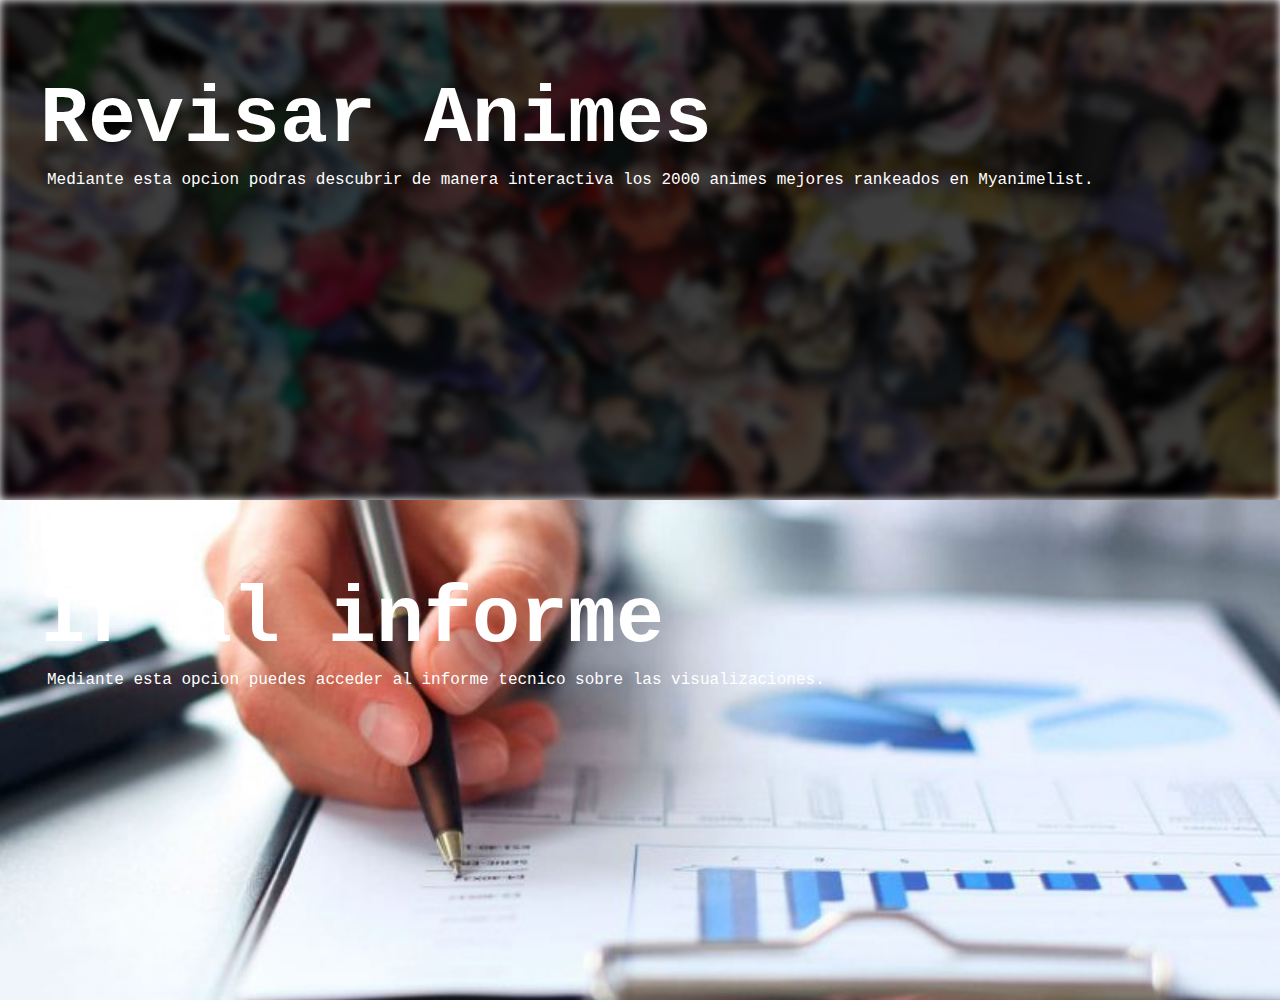
<file: index.html>
<!DOCTYPE html>
<html lang="en">

<head>
    <meta charset="UTF-8">
    <meta http-equiv="X-UA-Compatible" content="IE=edge">
    <meta name="viewport" content="width=device-width, initial-scale=1.0, maximum-scale=1.0, user-scalable=no">
    <script src="https://d3js.org/d3.v7.js"></script>
    <title>Menu</title>
    <link rel="stylesheet" href="sty.css">
  </head>
 <!--  <header>aaa</header> -->
  <body>
    <div class = "container1">
        <div id = "vis"></div>   
        <div class ="texto">
            <h1>Revisar Animes</h1>
            <p>Mediante esta opcion podras descubrir de manera interactiva los 2000 animes mejores rankeados en Myanimelist.</p>
        </div>
    </div>

    <div class = "container2">
        <div id = "informe"></div>
        <div class ="texto2">
            <h1>Ir al informe</h1>
            <p>Mediante esta opcion puedes acceder al informe tecnico sobre las visualizaciones.</p>
        </div>
    </div>
    
  <script src = "scriptmenu.js"></script>
  </body>
</html>
</file>
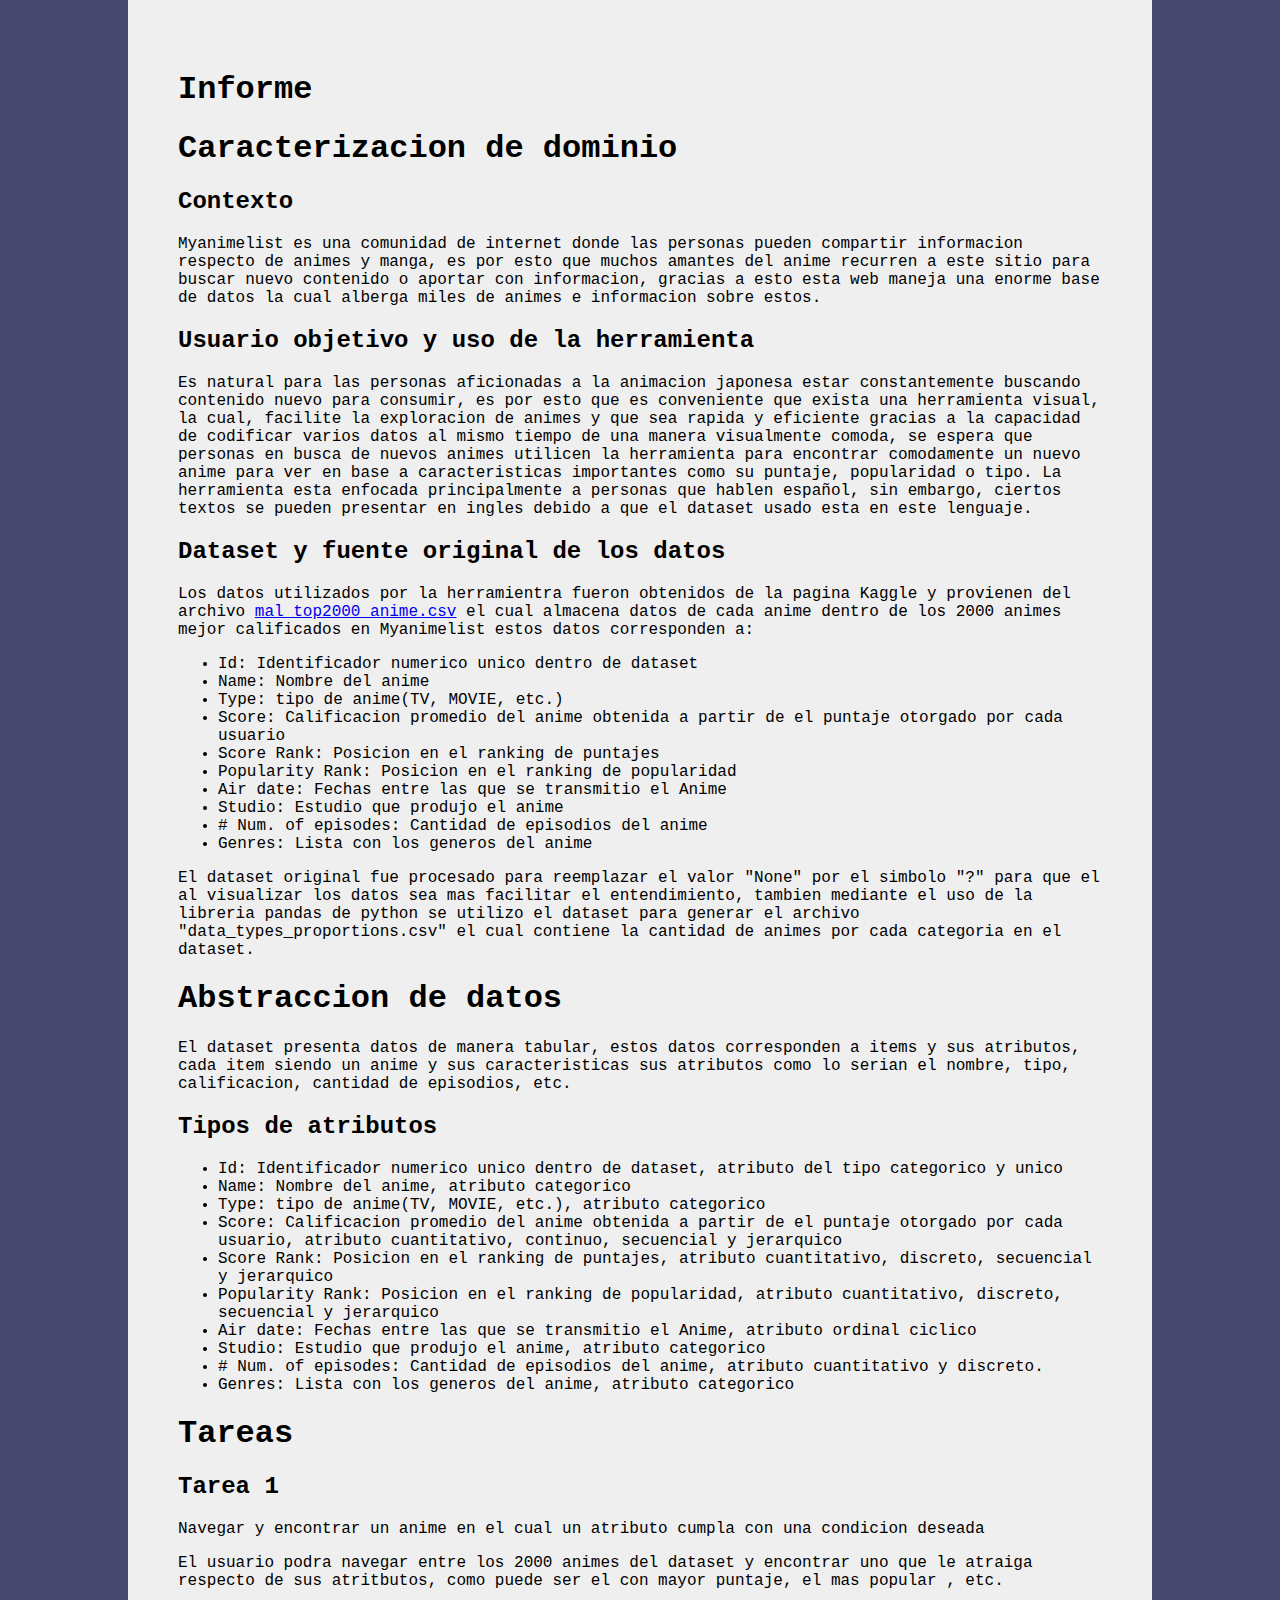
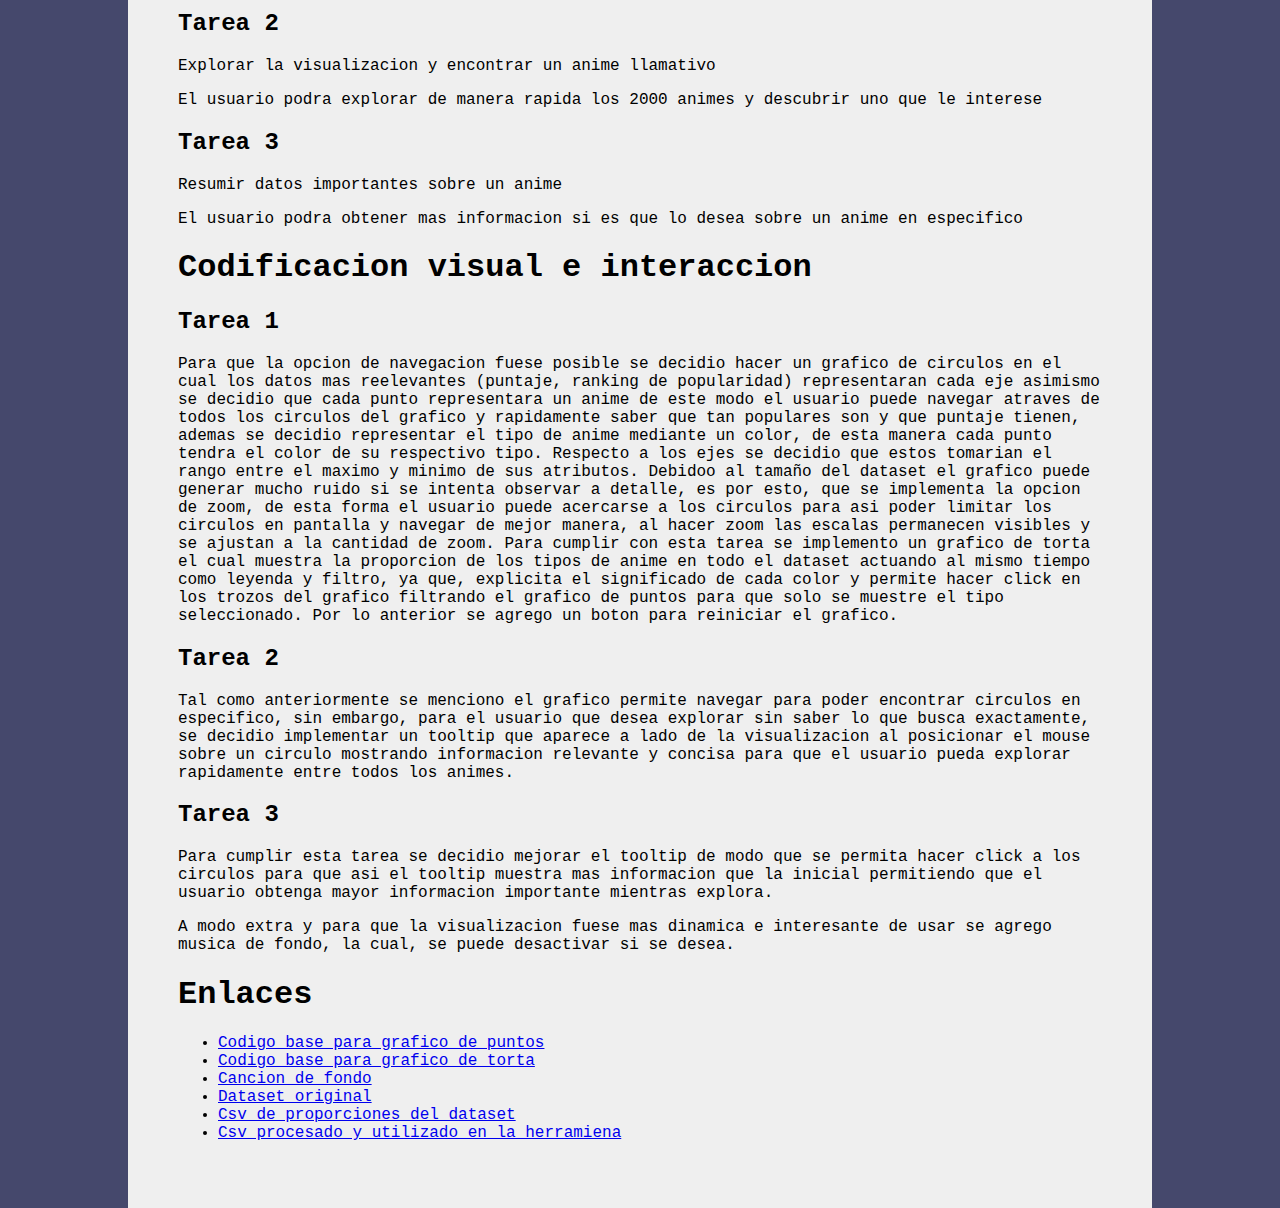
<file: Informe.html>
<!DOCTYPE html>
<html lang="en">

  <head>
    <meta charset="UTF-8">
    <meta http-equiv="X-UA-Compatible" content="IE=edge">
    <meta name="viewport" content="width=device-width, initial-scale=1.0">
    <script src="https://d3js.org/d3.v7.js"></script>
    <link rel="stylesheet" href="styles2.css">
    <title>Informe</title>
  </head>
  <body>
    <h1>Informe</h1>
    <h1>Caracterizacion de dominio</h1>

    <h2>Contexto</h2>
    <p>
      Myanimelist es una comunidad de internet donde las personas pueden compartir informacion respecto de 
      animes y manga, es por esto que muchos amantes del anime recurren a este sitio para buscar nuevo contenido o aportar con informacion,
      gracias a esto esta web maneja una enorme base de datos la cual alberga miles de animes e informacion sobre estos. 
    </p>
    
    <h2>Usuario objetivo y uso de la herramienta</h2>
    <p>
      Es natural para las personas aficionadas a la animacion japonesa estar constantemente buscando contenido nuevo para consumir, 
      es por esto que es conveniente que exista una herramienta visual, la cual, facilite la exploracion de animes y que sea rapida y eficiente 
      gracias a la capacidad de codificar varios datos al mismo tiempo de una manera visualmente comoda, se espera que personas en busca de nuevos animes 
      utilicen la herramienta para encontrar comodamente un nuevo anime para ver en base a caracteristicas importantes como su puntaje, popularidad o tipo.
      La herramienta esta enfocada principalmente a personas que hablen español, sin embargo, ciertos textos se pueden presentar en ingles debido a que el dataset usado esta en este lenguaje.
    </p>

    <h2>Dataset y fuente original de los datos</h2>
    <p>Los datos utilizados por la herramientra fueron obtenidos de la pagina Kaggle y provienen del archivo
    <a href="https://www.kaggle.com/datasets/brunobacelardc/myanimelist-top-1000-anime">mal_top2000_anime.csv</a>
    el cual almacena datos de cada anime dentro de los 2000 animes mejor calificados en Myanimelist estos datos corresponden a:
      <ul>
      <li>Id: Identificador numerico unico dentro de dataset</li>
      <li>Name: Nombre del anime</li>
      <li>Type: tipo de anime(TV, MOVIE, etc.) </li>
      <li>Score: Calificacion promedio del anime obtenida a partir de el puntaje otorgado por cada usuario</li>
      <li>Score Rank: Posicion en el ranking de puntajes</li>
      <li>Popularity Rank: Posicion en el ranking de popularidad</li>
      <li>Air date: Fechas entre las que se transmitio el Anime</li>
      <li>Studio: Estudio que produjo el anime</li>
      <li># Num. of episodes: Cantidad de episodios del anime</li>
      <li>Genres: Lista con los generos del anime </li>
      </ul>
      </p>
      <p>
      El dataset original fue procesado para reemplazar el valor "None" por el simbolo "?" para que el al visualizar los datos sea mas facilitar el entendimiento, tambien
      mediante el uso de la libreria pandas de python se utilizo el dataset para generar el archivo "data_types_proportions.csv" el cual contiene la cantidad de animes por cada categoria en el dataset.
      </p>

    <h1>Abstraccion de datos</h1>
    <p>
      El dataset presenta datos de manera tabular, estos datos corresponden a items y sus atributos, cada item siendo un anime y sus caracteristicas sus atributos como lo serian el nombre, tipo, 
      calificacion, cantidad de episodios, etc.
    </p>
    <h2>Tipos de atributos</h2>
    <p>
      <ul>
        <li>Id: Identificador numerico unico dentro de dataset, atributo del tipo categorico y unico</li>
        <li>Name: Nombre del anime, atributo categorico</li>
        <li>Type: tipo de anime(TV, MOVIE, etc.), atributo categorico </li>
        <li>Score: Calificacion promedio del anime obtenida a partir de el puntaje otorgado por cada usuario, atributo cuantitativo, continuo, secuencial y jerarquico</li>
        <li>Score Rank: Posicion en el ranking de puntajes, atributo cuantitativo, discreto, secuencial y jerarquico </li>
        <li>Popularity Rank: Posicion en el ranking de popularidad, atributo cuantitativo, discreto, secuencial y jerarquico</li>
        <li>Air date: Fechas entre las que se transmitio el Anime, atributo ordinal ciclico</li>
        <li>Studio: Estudio que produjo el anime, atributo categorico</li>
        <li># Num. of episodes: Cantidad de episodios del anime, atributo cuantitativo y discreto.</li>
        <li>Genres: Lista con los generos del anime, atributo categorico</li>
        </ul>
    </p>

    <h1>Tareas</h1>
    <h2>Tarea 1</h2>
    <p>Navegar y encontrar un anime en el cual un atributo cumpla con una condicion deseada</p>
    <p>El usuario podra navegar entre los 2000 animes del dataset y encontrar uno que le atraiga respecto de sus atritbutos, como puede ser el con mayor puntaje, el mas popular , etc.</p>

    <h2>Tarea 2</h2>
    <p>Explorar la visualizacion y encontrar un anime llamativo</p>
    <p>El usuario podra explorar de manera rapida los 2000 animes y descubrir uno que le interese</p>

    <h2>Tarea 3</h2>
    <p>Resumir datos importantes sobre un anime</p>
    <p>El usuario podra obtener mas informacion si es que lo desea sobre un anime en especifico</p>

    <h1>Codificacion visual e interaccion</h1>
    <h2>Tarea 1</h2>
    <p> 
      Para que la opcion de navegacion fuese posible se decidio hacer un grafico de circulos en el cual los datos mas 
      reelevantes (puntaje, ranking de popularidad) representaran cada eje asimismo se decidio que cada punto representara un anime
      de este modo el usuario puede navegar atraves de todos los circulos del grafico y rapidamente saber que tan populares son y que puntaje tienen,
      ademas se decidio representar el tipo de anime mediante un color, de esta manera cada punto tendra el color de su respectivo tipo.
      Respecto a los ejes se decidio que estos tomarian el rango entre el maximo y minimo de sus atributos.
      Debidoo al tamaño del dataset el grafico puede generar mucho ruido si se intenta observar a detalle, es por esto, que se implementa la opcion de zoom,
      de esta forma el usuario puede acercarse a los circulos para asi poder limitar los circulos en pantalla y navegar de mejor manera, al hacer zoom las escalas permanecen visibles y se ajustan a la cantidad de zoom.
      Para cumplir con esta tarea se implemento un grafico de torta el cual muestra la proporcion de los tipos de anime en todo el dataset actuando al mismo tiempo como leyenda y filtro, ya que,
      explicita el significado de cada color y permite hacer click en los trozos del grafico filtrando el grafico de puntos para que solo se muestre el tipo seleccionado.
      Por lo anterior se agrego un boton para reiniciar el grafico.
    </p>
    <h2>Tarea 2</h2>
    <p>
      Tal como anteriormente se menciono el grafico permite navegar para poder encontrar circulos en especifico, sin embargo, para el usuario que desea
      explorar sin saber lo que busca exactamente, se decidio implementar un tooltip que aparece a lado de la visualizacion al posicionar el mouse sobre un circulo mostrando
      informacion relevante y concisa para que el usuario pueda explorar rapidamente entre todos los animes.

    </p>
    <h2>Tarea 3</h2>
    <p>Para cumplir esta tarea se decidio mejorar el tooltip de modo que se permita hacer click a los circulos para que asi el tooltip muestra mas informacion que la inicial
      permitiendo que el usuario obtenga mayor informacion importante mientras explora.
    </p>
    <p>
      A modo extra y para que la visualizacion fuese mas dinamica e interesante de usar se agrego musica de fondo, la cual, se puede desactivar si se desea.
    </p>
    <h1>Enlaces</h1>
    <ul>
      <li><a href="https://observablehq.com/@d3/scatterplot">
        Codigo base para grafico de puntos
      </a></li>
      <li><a href="https://observablehq.com/@d3/pie-chart">
        Codigo base para grafico de torta
      </a></li>
      <li><a href="https://www.youtube.com/watch?v=RHK5Urjwkc8">
        Cancion de fondo
      </a></li>
    
    
      <li><a href="https://www.kaggle.com/datasets/brunobacelardc/myanimelist-top-1000-anime">
        Dataset original
      </a></li>
      <li><a href="https://gist.github.com/Panconquesocl/2d030d75004ba77a3c3f4b27944fc1cd">
        Csv de proporciones del dataset
      </a></li>
      <li><a href="https://gist.github.com/Panconquesocl/842625a36b6b7a4bff0f6109099ceb97">
        Csv procesado y utilizado en la herramiena
      </a></li>
    </ul>
    
  </body>
</html>
</file>
<file: sty.css>
body{
    margin: 0;
    font-family: 'Courier New', monospace;
}
#vis {
    color: white;
    font-size: 40px;
    text-align: center;
    width: 100%;
    height: 500px;
    background-image:url("img1.jpg");
}
.texto h1 {
    position: absolute;
    font-size: 80px;
    color: white;
    top: 20px;
    left: 40px;
}

.texto p{
    position: absolute;
    color: white;
    top: 155px;
    left: 47px;

}
.container1{
    position: relative;
}
.container2{
    position: relative;
}
#vis:hover {
    filter: blur(5px) brightness(25%);
    cursor: pointer;
    
}
#informe{
    color: white;
    width: 100%;
    height: 500px;
    background-image:url("img2.jpg");
    background-size: cover;
    background-position: center;
}

#informe:hover{
    filter: blur(5px) brightness(25%);
    cursor: pointer;
}
.texto2 h1 {
    font-size: 80px;
    color: white;
    text-align: center;
    position: absolute;
    top:20px;    
    left: 40px;
}
.texto2 p{
    color: white;
    text-align: center;
    position: absolute;
    top:155px;    
    left: 47px;
}

header{
    position: sticky;
    width: 100%;
    height: 60px;
    background-color: rgb(16, 15, 15);
}

.container1{
    cursor: pointer;
}
.container2{
    cursor: pointer;
}
</file>
<file: styles2.css>
body{
    font-family: 'Courier New', monospace;
    padding: 50px;
    margin: auto 10% auto 10%;
    background-color: rgb(239, 239, 239);
    height: 100%;
}
html{
    background-color: rgba(56,59,97,0.933);
    margin: 0px;
}
</file>
